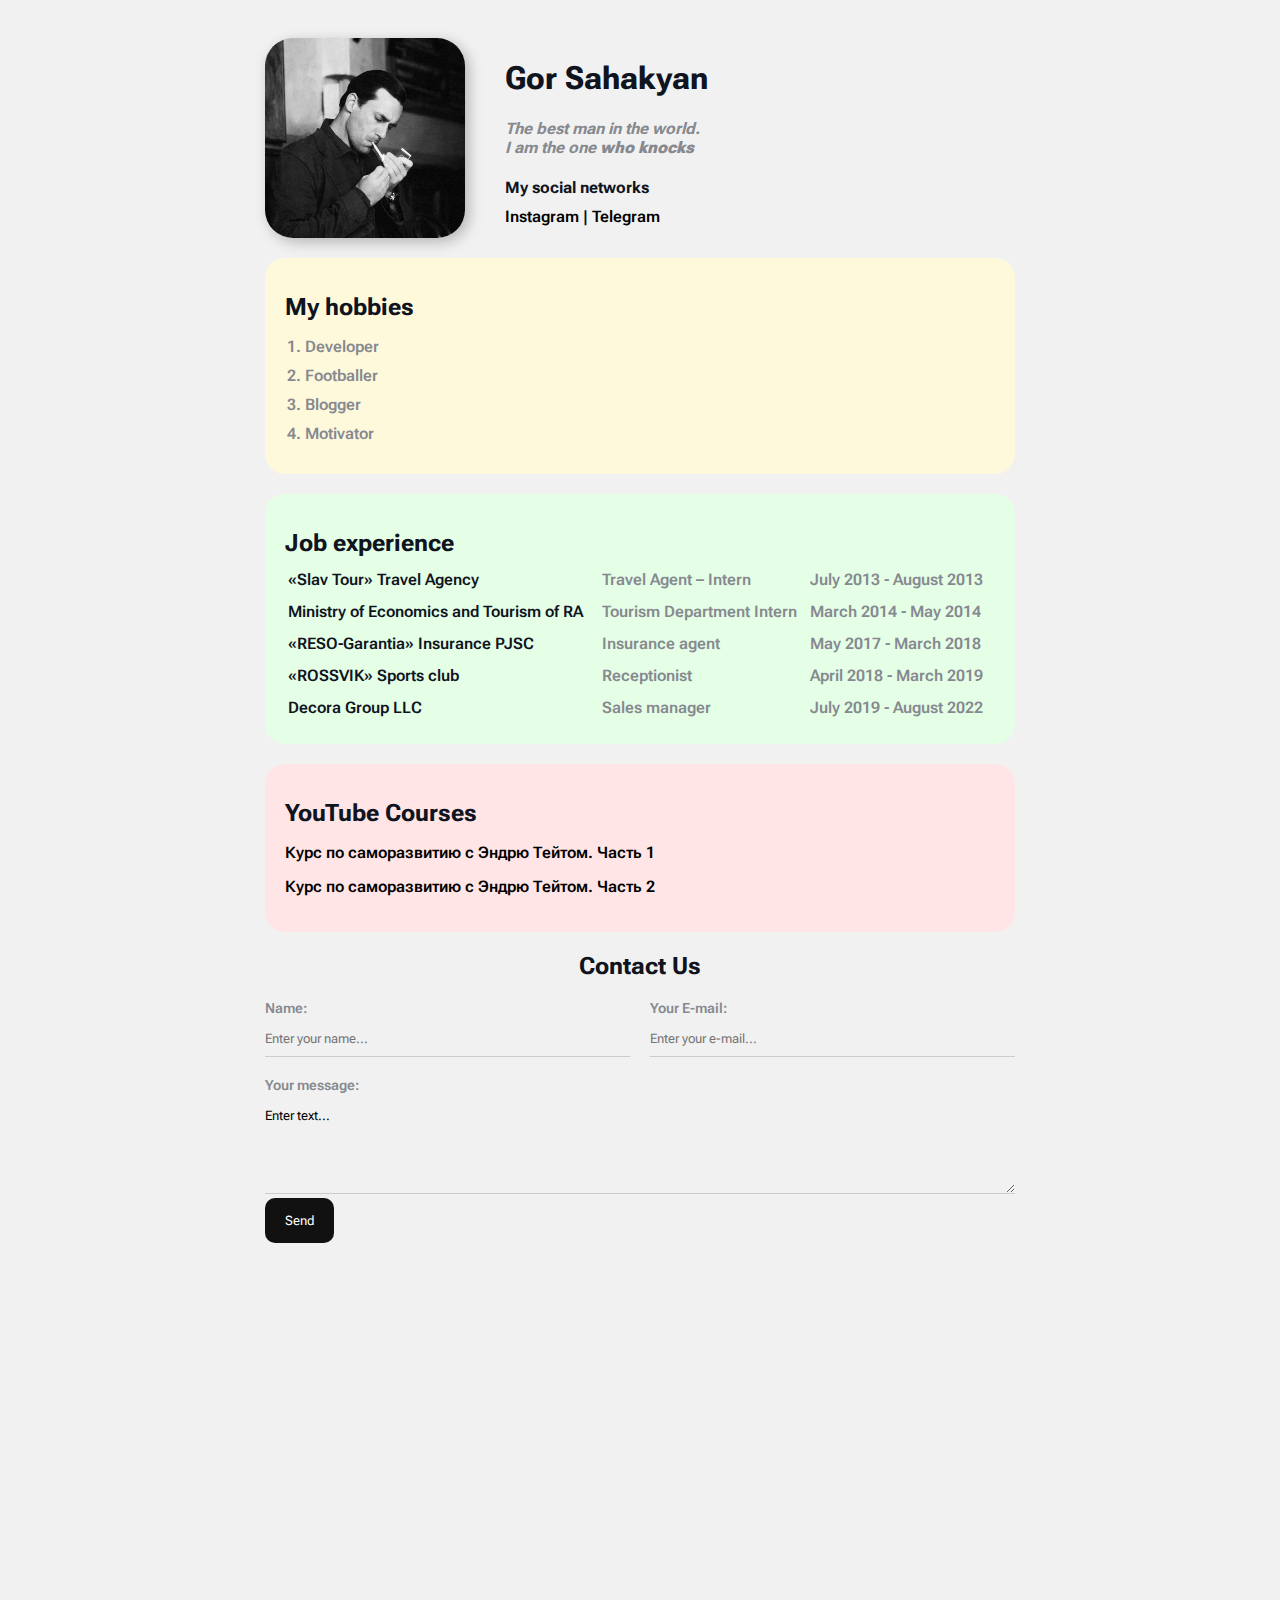
<file: index.html>
<!DOCTYPE html>
<html>
    <head>
    <meta charset="UTF-8">
    <title>Gor Sahakyan</title>

    <link href="styles.css" rel="stylesheet" />

    </head>
    <body>
        <div class="container">
        <div class="info">
        <img src="Gor_400x400.jpg"
                     alt="My avatar"
                     class="avatar"/>
                <div class="info-text">
                     <h1>Gor Sahakyan</h1>
                    <p>The best man in the world.</p>
                    <p>I am the one <strong>who knocks</strong></p>
       
                    <h4>My social networks</h4>
                
                        <a href="https://instagram.com/gor.sahakian" target="_blank">Instagram</a>
                    |
                        <a href="https://t.me/gorsahakyan" target="blank">Telegram</a>
                    </div>
       
                </div>

<div class="card bg-yellow">

        <h2>My hobbies</h2>
        <ol class="list">
            <li>Developer</li>
            <li>Footballer</li>
            <li>Blogger</li>
            <li>Motivator</li>
        </ol>
    </div>

    <div class="card bg-green">
        <h2>Job experience</h2>
<table class="table">
    <tr>
        <td>«Slav Tour» Travel Agency</td>
        <td>Travel Agent – Intern</td>
        <td>July 2013 - August 2013</td>
    </tr>
    <tr>
        <td>Ministry of Economics and Tourism of RA</td>
        <td>Tourism Department Intern</td>
        <td>March 2014 - May 2014</td>
    </tr>
    <tr>
        <td>«RESO-Garantia» Insurance PJSC</td>
        <td>Insurance agent</td>
        <td>May 2017 - March 2018</td>
    </tr>

    <tr>
        <td>«ROSSVIK» Sports club</td>
        <td>Receptionist</td>
        <td>April 2018 - March 2019</td>
    </tr>

    <tr>
        <td>Decora Group LLC</td>
        <td>Sales manager</td>
        <td>July 2019 - August 2022</td>
    </tr>

<tfoot></tfoot>
</table>
</div>

<div class="card bg-red">
        <h2>YouTube Courses</h2>
        <ul class="link-list">
            <li>
                <a href="https://youtu.be/dQw4w9WgXcQ">Курс по саморазвитию с Эндрю Тейтом. Часть 1</a>
            </li>
            <li>
                <a href="https://youtu.be/dQw4w9WgXcQ">Курс по саморазвитию с Эндрю Тейтом. Часть 2</a>
            </li>
        </ul>
</div>        
      
<div class="contact">
        <h2>Contact Us</h2>
        <form action="/">
            <div class="row">
        <div class="form-group">
            <label for="name">Name:</label>
            <input type="text" id="name" placeholder="Enter your name...">
        </div>
        <div class="form-group">
            <label for="email">Your E-mail:</label>
            <input type="email" id="email" placeholder="Enter your e-mail...">
        </div>
        </div>
        <div class="form-group">
        <label for="text">Your message:</label>
        <textarea id="text" rows="5" cols="15">Enter text...</textarea>
        </div>
    
            <input class="btn" type="submit" value="Send">
        </form>
    </div>

        <div class="position">
            <div class="box">
                
            </div>
        </div>

    <div style="margin-bottom:500px;"></div>
    </body>
</html>
</file>
<file: styles.css>
@import url('https://fonts.googleapis.com/css2?family=Roboto+Flex:opsz@8..144&display=swap');



body {
    background-color: #f1f1f1;
    color: #0f141e;

    font-size: 16px;
    font-weight: 600;
    font-family: 'Roboto Flex', sans-serif;
    
}

a {
    color:black;
    text-decoration: none;
}

a:hover {
    text-decoration: underline;
}

a:active {
    color: blue;
}

a:visited {
    color: gray;
}

.avatar {
    width: 200px;
    border-radius: 28px;
    box-shadow: 4px 4px 14px rgba(0, 0, 0, 0.25);
}

.info {
    display: flex;
    margin-bottom: 20px;
}

@media (max-width: 700px) {
    .info {
        text-align: center;
        display: block;
    }
}

.info-text {
    margin-left: 40px;
}

.info-text h4 {
    margin-bottom: 10px;
}

.info p {
    color:#86898f;
    margin: 0;
    font-style: italic;
    font-weight: bold;
    text-decoration: none;
   /* text-transform: uppercase;*/
   /* letter-spacing: 1px; */
   /* word-spacing: 42px; */

}

/* Box Model */

.container {

    max-width: 750px;
    margin: auto;
    padding-top: 30px;
}

/* .social { */

   /* background: green; */
    /* padding: 15px; */
   /* padding: 15px 40px;
    margin: 20px; */
    
   /* border: 5px solid red;
    border-bottom-style: dotted;
    border-top-width: 15px;
    border-right-color: blue; */
/* } */

/*
.box-model > div {
    float: left;
    background: #000;
    border: 4px solid red;
    height: 200px;
    width: 25%;
    box-sizing: border-box;
}  */

.bg-yellow {
    background: #fff9dc;
}

.bg-green {
    background: #e5ffe7;
}

.bg-red {
    background: #ffe5e5;
}

.card {
    padding: 15px 20px;
    margin-bottom: 20px;
    border-radius: 20px;
}

.card h2 {
margin-bottom: 10px;
}

.list {
    padding: 0 20px;
}

.list li {
    color: #86898f;
    margin-bottom: 10px;
}

.table {
    width: 100%;
}

.table td {
    padding-bottom: 10px;
}

.table td:nth-child(2),
.table td:nth-child(3) {
    color: #86898f;
}

/* .table tr:nth-child(even) {
    background: red;
} */ 

.link-list {
    list-style: none;
    padding: 0;
}

.link-list li {
    margin-bottom: 10px;
    padding-bottom: 5px;
}

.contact h2 {
    text-align: center;
}

.form-group label {
 display: block;
 font-size: 14px;
 color:#86898f;
}

.form-group input,
.form-group textarea {
    width: 100%;
    box-sizing: border-box;
    border: none;
    background: transparent;
    border-bottom: 1px solid #ccc;
    color: #000;
    padding: 15px 0 10px;
    outline: none;
    font-family: inherit;
}

.row {
    display: flex;
    margin-bottom: 20px;
}

.row > .form-group {
    width: 50%;
    margin-right: 20px;
}

.row > .form-group:last-child {
    margin-right: 0;
}

.btn {
    background: #111;
    padding: 15px 20px;
    color: #fff;
    border: none;
    border-radius: 10px;
    font-family: inherit;
    cursor: pointer;
}

.btn:hover {
    opacity: 0.9;
}

/* Position */

/* .position {
position: relative;
border: 4px solid black;
margin-top: 40px;
padding: 20px;
height: 300px;
}

.box {
position: fixed;
bottom: 0;
/* top: 50px; */
/* width: 50px;
height: 50px;
background: lightcoral;
} */
</file>
